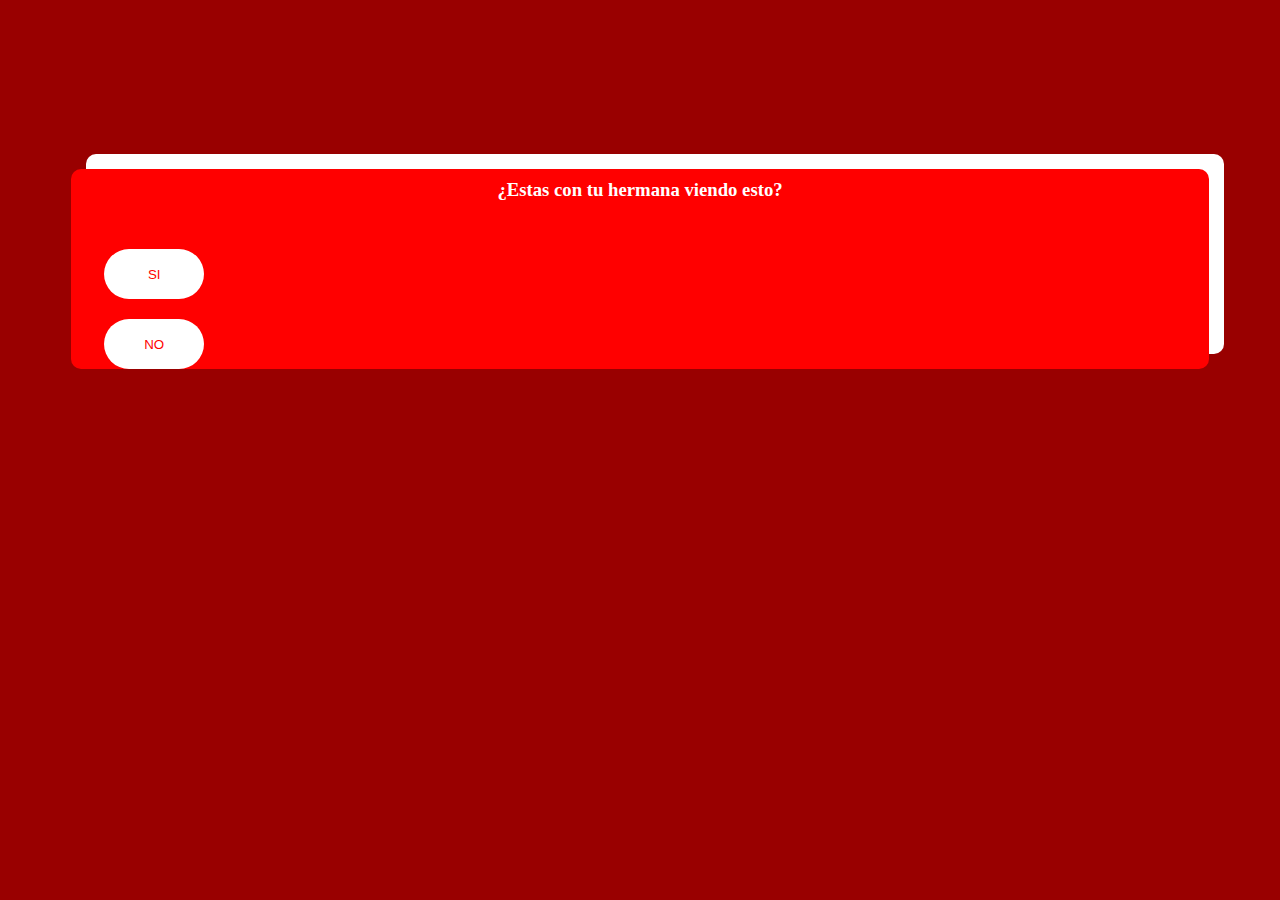
<file: 147/index.html>
<!DOCTYPE html>
<html lang="en">

<head>
    <meta charset="UTF-8">
    <meta name="viewport" content="width=device-width, initial-scale=1.0">
    <title>¿Estas Sola?</title>
    <link rel="stylesheet" href="tassika.css">
</head>

<body>


    <div class="cuadro">
        <h3 style="text-align: center;">¿Estas con tu hermana viendo esto?</h3>

        <form action="">
            <button type="submit">SI</button>
        </form>
        <form action="Inicio.html">
            <button type="submit">NO</button>
        </form>

    </div>

</body>

</html>
</file>
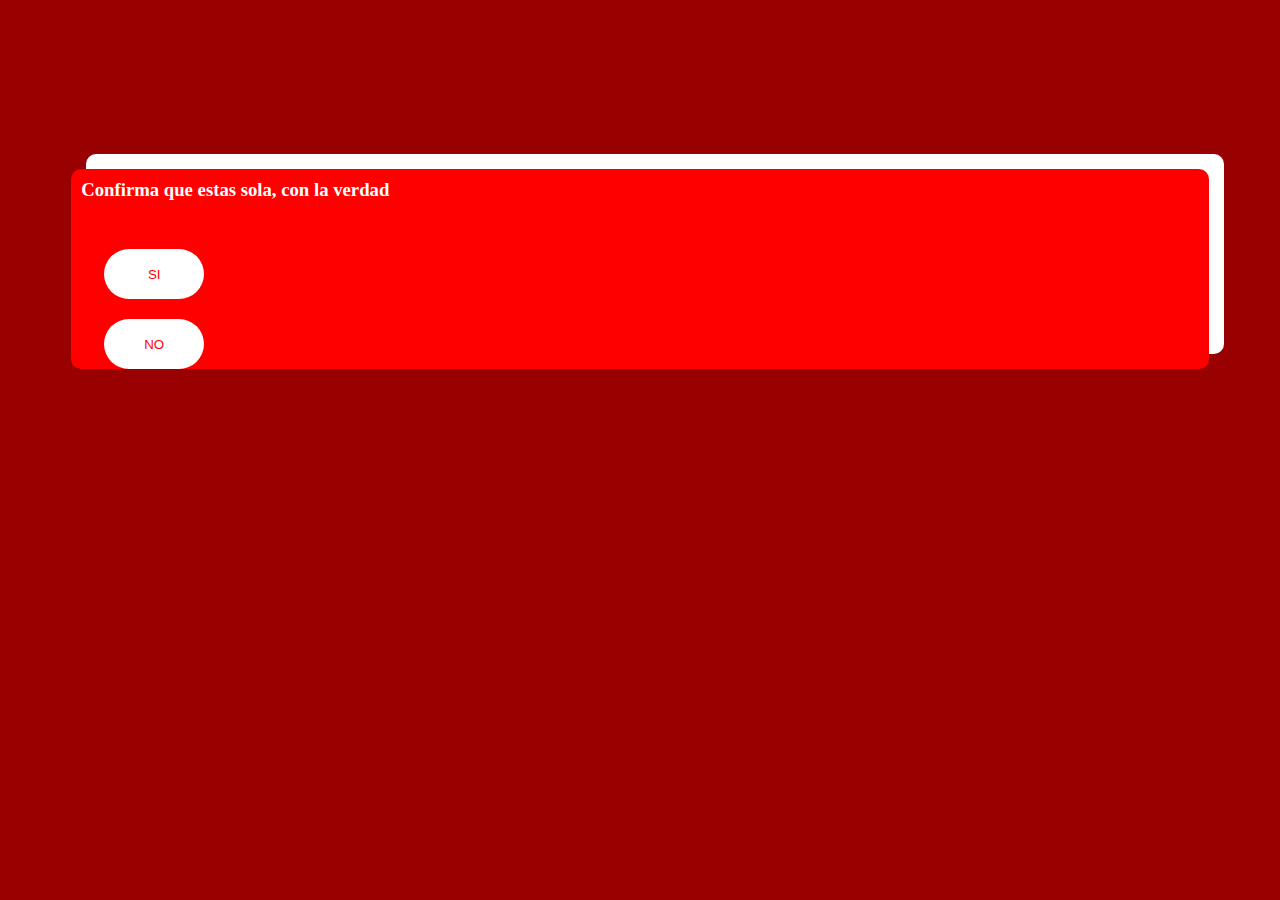
<file: 147/confirmacion.html>
<!DOCTYPE html>
<html lang="en">

<head>
    <meta charset="UTF-8">
    <meta name="viewport" content="width=device-width, initial-scale=1.0">
    <title>¿Estas segura?</title>
    <link rel="stylesheet" href="tassika.css">
</head>

<body>


    <div class="cuadro">
        <h3>Confirma que estas sola, con la verdad</h3>

        <div class="botones">
            <form action="Inicio.html">
                <button type="submit">SI</button>
            </form>
            <form action="NoTasSola.html">
                <button type="submit">NO</button>
            </form>
        </div>

    </div>

</body>

</html>
</file>
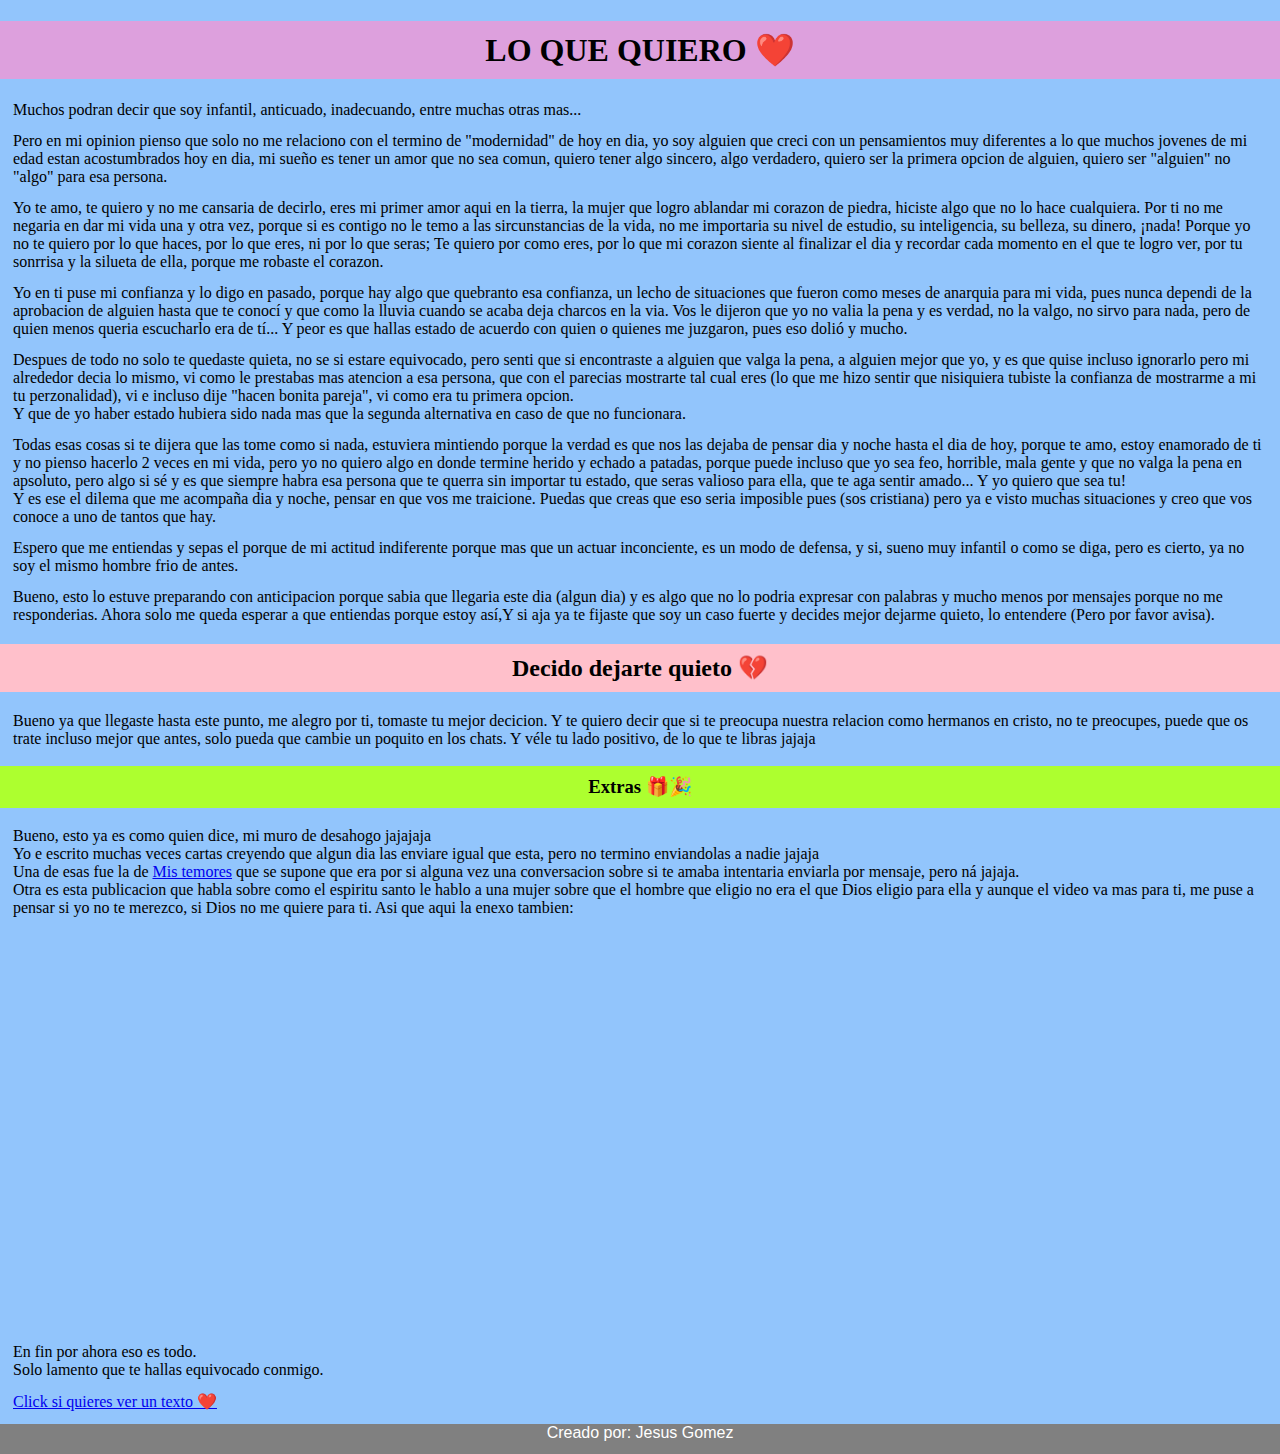
<file: 147/Inicio.html>
<!DOCTYPE html>
<html lang="en">

<head>
    <meta charset="UTF-8">
    <meta name="viewport" content="width=device-width, initial-scale=1.0">
    <title>I love you ❤️</title>
    <link rel="stylesheet" href="estilos.css">
</head>

<body>
    <center>
        <h1>LO QUE QUIERO ❤️</h1>
    </center>
    <p>Muchos podran decir que soy infantil, anticuado, inadecuando, entre muchas otras mas...</p>
    <p>
        Pero en mi opinion pienso que solo no me relaciono con el termino de "modernidad" de hoy en dia,
        yo soy alguien que creci con un pensamientos muy diferentes a lo que muchos jovenes de mi edad estan
        acostumbrados hoy en dia, mi sueño es tener un amor que no sea comun, quiero tener algo sincero, algo verdadero,
        quiero ser la primera opcion de alguien, quiero ser "alguien" no "algo" para esa persona.
    </p>
    <p>
        Yo te amo, te quiero y no me cansaria de decirlo, eres mi primer amor aqui en la tierra,
        la mujer que logro ablandar mi corazon de piedra, hiciste algo que no lo hace cualquiera.
        Por ti no me negaria en dar mi vida una y otra vez, porque si es contigo no le temo a las sircunstancias de la
        vida,
        no me importaria su nivel de estudio, su inteligencia, su belleza, su dinero, ¡nada!
        Porque yo no te quiero por lo que haces, por lo que eres, ni por lo que seras; Te quiero por como eres, por lo
        que mi corazon siente al finalizar
        el dia y recordar cada momento en el que te logro ver, por tu sonrrisa y la silueta de ella, porque me robaste
        el corazon.
    </p>
    <p>
        Yo en ti puse mi confianza y lo digo en pasado, porque hay algo que
        quebranto esa confianza, un lecho de situaciones que fueron como meses de anarquia para mi vida, pues
        nunca dependi de la aprobacion de alguien
        hasta que te conocí y que como la lluvia cuando se acaba deja charcos en la via.
        Vos le dijeron que yo no valia la pena y es verdad, no la valgo, no sirvo para nada, pero de quien menos queria
        escucharlo era de tí... Y peor es que
        hallas estado de acuerdo con quien o quienes me juzgaron, pues eso dolió y mucho.
    </p>
    <p>
        Despues de todo no solo te quedaste quieta, no se si estare equivocado, pero senti que si encontraste a alguien
        que valga la pena, a alguien
        mejor que yo, y es que quise incluso ignorarlo pero mi alrededor decia lo mismo, vi como le prestabas mas
        atencion a esa persona,
        que con el parecias mostrarte tal cual eres (lo que me hizo sentir que nisiquiera tubiste la confianza de
        mostrarme a mi tu perzonalidad),
        vi e incluso dije "hacen bonita pareja", vi como era tu primera opcion. <br>
        Y que de yo haber estado hubiera sido nada mas que la segunda alternativa en caso de que no funcionara.
    </p>
    <p>
        Todas esas cosas si te dijera que las tome como si nada, estuviera mintiendo porque la verdad es que
        nos las dejaba de pensar dia y noche hasta el dia de hoy, porque te amo, estoy enamorado de ti y no pienso
        hacerlo 2 veces en mi vida, pero yo no quiero algo en donde termine herido y echado a patadas, porque puede
        incluso que yo sea feo, horrible, mala gente y
        que no valga la pena en apsoluto, pero algo si sé y es que siempre habra esa persona que te querra sin importar
        tu estado, que seras valioso para ella, que te aga sentir amado... Y yo quiero que sea tu!
        <br> Y es ese el dilema que me acompaña dia y noche, pensar en que vos me traicione. Puedas que creas que eso
        seria imposible pues (sos cristiana) pero ya e visto muchas situaciones
        y creo que vos conoce a uno de tantos que hay.
    </p>
    <p>
        Espero que me entiendas y sepas el porque de mi actitud indiferente porque mas que un actuar inconciente, es un
        modo de defensa, y si, sueno muy infantil o como se diga, pero es cierto, ya no soy el mismo hombre frio de
        antes.
    </p>
    <p>
        Bueno, esto lo estuve preparando con anticipacion porque sabia que llegaria este dia (algun dia) y es algo que
        no lo podria expresar con palabras y mucho menos por mensajes porque no me responderias.
        Ahora solo me queda esperar a que entiendas porque estoy así,Y si aja ya te fijaste que soy un caso fuerte y
        decides mejor dejarme quieto,
        lo entendere (Pero por favor avisa).
    </p>
    <h2>
        <center>Decido dejarte quieto 💔</center>
    </h2>
    <p>
        Bueno ya que llegaste hasta este punto, me alegro por ti, tomaste tu mejor decicion.
        Y te quiero decir que si te preocupa nuestra relacion como hermanos en cristo, no te preocupes, puede que os
        trate incluso mejor que antes, solo pueda que cambie un poquito en los chats.
        Y véle tu lado positivo, de lo que te libras jajaja
    </p>
    <h3>
        <center>Extras 🎁🎉</center>
    </h3>
    <p>
        Bueno, esto ya es como quien dice, mi muro de desahogo jajajaja <br>
        Yo e escrito muchas veces cartas creyendo que algun dia las enviare igual que esta, pero no termino enviandolas
        a nadie jajaja <br>
        Una de esas fue la de <a href="MiesTemores.html">Mis temores</a> que se supone que era por si alguna vez una conversacion
        sobre si te amaba intentaria enviarla por mensaje, pero ná jajaja.
        <br>
        Otra es esta publicacion que habla sobre como el espiritu santo le hablo a una mujer sobre que el hombre que
        eligio no era el que Dios eligio para ella y aunque el video va mas para ti, me puse a pensar si yo no te
        merezco, si Dios no me quiere para ti. Asi que aqui la enexo tambien:
    </p>

    <div class="container">
        <iframe
            src="https://www.facebook.com/plugins/video.php?height=420&href=https%3A%2F%2Fwww.facebook.com%2FLaNoviaDelCordero2004%2Fvideos%2F375263128483886%2F&show_text=true&width=560&t=0"
            style="border:none;overflow:hidden" scrolling="no" frameborder="0" allowfullscreen="true"
            allow="autoplay; clipboard-write; encrypted-media; picture-in-picture; web-share" allowFullScreen="true">
        </iframe>
    </div>
    <p>
        En fin por ahora eso es todo. <br>
        Solo lamento que te hallas equivocado conmigo.
    </p>
    <p>
        <a href="poemita.html">Click si quieres ver un texto ❤️</a>
    </p>
    <footer>
        Creado por: Jesus Gomez
    </footer>




</body>

</html>
</file>
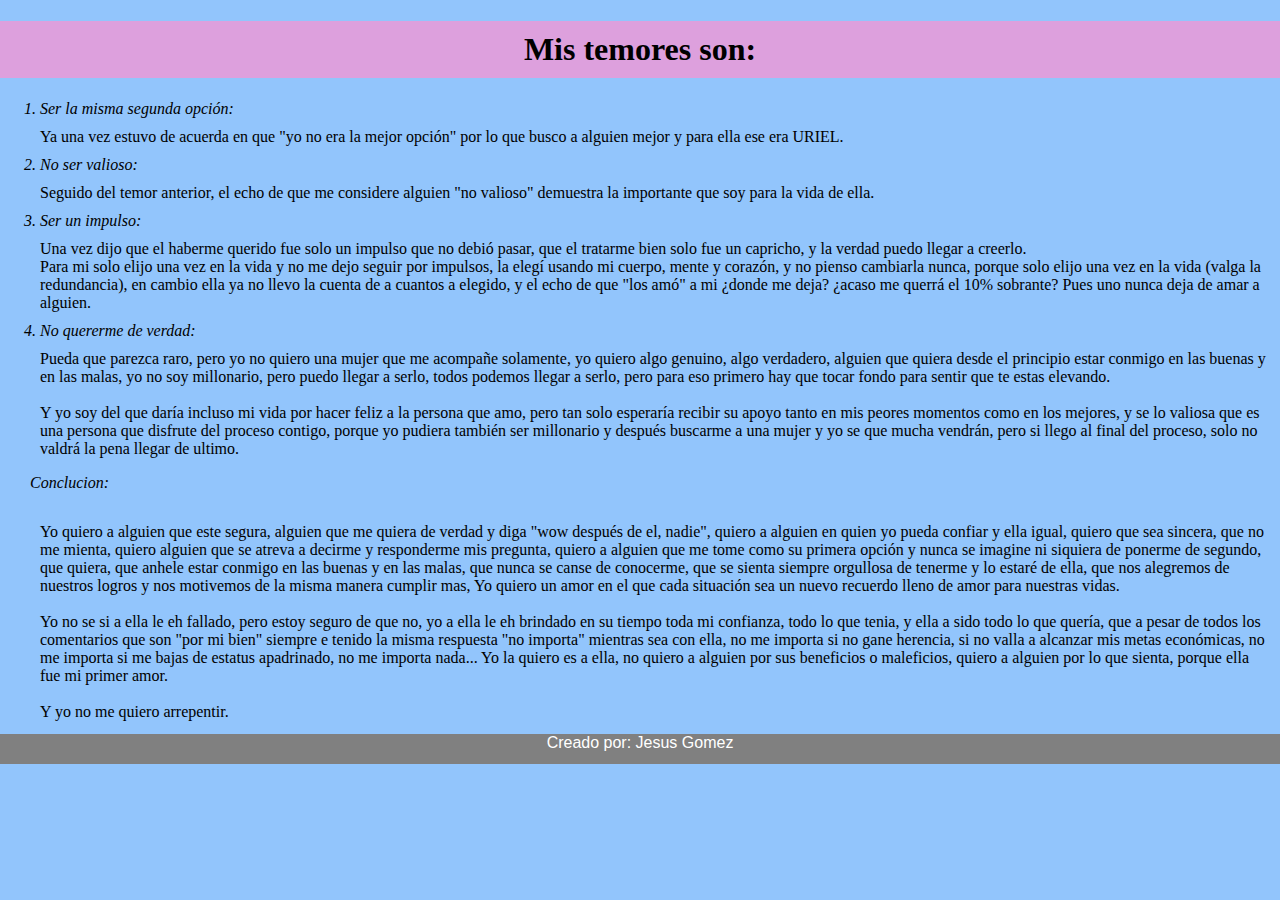
<file: 147/MiesTemores.html>
<!DOCTYPE html>
<html lang="en">

<head>
    <meta charset="UTF-8">
    <meta name="viewport" content="width=device-width, initial-scale=1.0">
    <title>Mis Temores</title>
    <link rel="stylesheet" href="estilos.css">
</head>

<body>
    <h1>
        <center>Mis temores son:</center>
    </h1>

    <ol>
        <li>Ser la misma segunda opción:</li>
        Ya una vez estuvo de acuerda en que "yo no era la mejor opción" por lo que busco a alguien mejor y para
        ella ese era
        URIEL.

        <li>No ser valioso:</li>
        Seguido del temor anterior, el echo de que me considere alguien "no valioso" demuestra la importante que soy
        para la
        vida de ella.

        <li>Ser un impulso:</li>
        Una vez dijo que el haberme querido fue solo un impulso que no debió pasar, que el tratarme bien solo fue un
        capricho, y
        la verdad puedo llegar a creerlo. <br>
        Para mi solo elijo una vez en la vida y no me dejo seguir por impulsos, la elegí usando mi cuerpo, mente y
        corazón, y no
        pienso cambiarla nunca, porque solo elijo una vez en la vida (valga la redundancia), en cambio ella ya no llevo
        la
        cuenta de a cuantos a elegido, y el echo de que "los amó" a mi ¿donde me deja? ¿acaso me querrá el 10% sobrante?
        Pues
        uno nunca deja de amar a alguien.

        <li>No quererme de verdad:</li>
        Pueda que parezca raro, pero yo no quiero una mujer que me acompañe solamente, yo quiero algo genuino, algo
        verdadero,
        alguien que quiera desde el principio estar conmigo en las buenas y en las malas, yo no soy millonario, pero
        puedo
        llegar a serlo, todos podemos llegar a serlo, pero para eso primero hay que tocar fondo para sentir que te estas
        elevando. <br> <br>
        Y yo soy del que daría incluso mi vida por hacer feliz a la persona que amo, pero tan solo esperaría recibir su
        apoyo
        tanto en mis peores momentos como en los mejores, y se lo valiosa que es una persona que disfrute del proceso
        contigo,
        porque yo pudiera también ser millonario y después buscarme a una mujer y yo se que mucha vendrán, pero si llego
        al
        final del proceso, solo no valdrá la pena llegar de ultimo.

    </ol>

    <p style="font-style: oblique; margin-left: 30px;">Conclucion:</p>
    <p style="margin-left: 40px;">
        <br>
        Yo quiero a alguien que este segura, alguien que me quiera de verdad y diga "wow después de el, nadie", quiero a
        alguien
        en quien yo pueda confiar y ella igual, quiero que sea sincera, que no me mienta, quiero alguien que se atreva a
        decirme
        y responderme mis pregunta, quiero a alguien que me tome como su primera opción y nunca se imagine ni siquiera
        de
        ponerme de segundo, que quiera, que anhele estar conmigo en las buenas y en las malas, que nunca se canse de
        conocerme,
        que se sienta siempre orgullosa de tenerme y lo estaré de ella, que nos alegremos de nuestros logros y nos
        motivemos de
        la misma manera cumplir mas, Yo quiero un amor en el que cada situación sea un nuevo recuerdo lleno de amor para
        nuestras vidas.
        <br> <br>
        Yo no se si a ella le eh fallado, pero estoy seguro de que no, yo a ella le eh brindado en su tiempo toda mi
        confianza,
        todo lo que tenia, y ella a sido todo lo que quería, que a pesar de todos los comentarios que son "por mi bien"
        siempre
        e tenido la misma respuesta "no importa" mientras sea con ella, no me importa si no gane herencia, si no valla a
        alcanzar mis metas económicas, no me importa si me bajas de estatus apadrinado, no me importa nada... Yo la
        quiero es a
        ella, no quiero a alguien por sus beneficios o maleficios, quiero a alguien por lo que sienta, porque ella fue
        mi primer
        amor.
        <br> <br>
        Y yo no me quiero arrepentir.
    </p>
    <footer>
        Creado por: Jesus Gomez
    </footer>

</body>

</html>
</file>
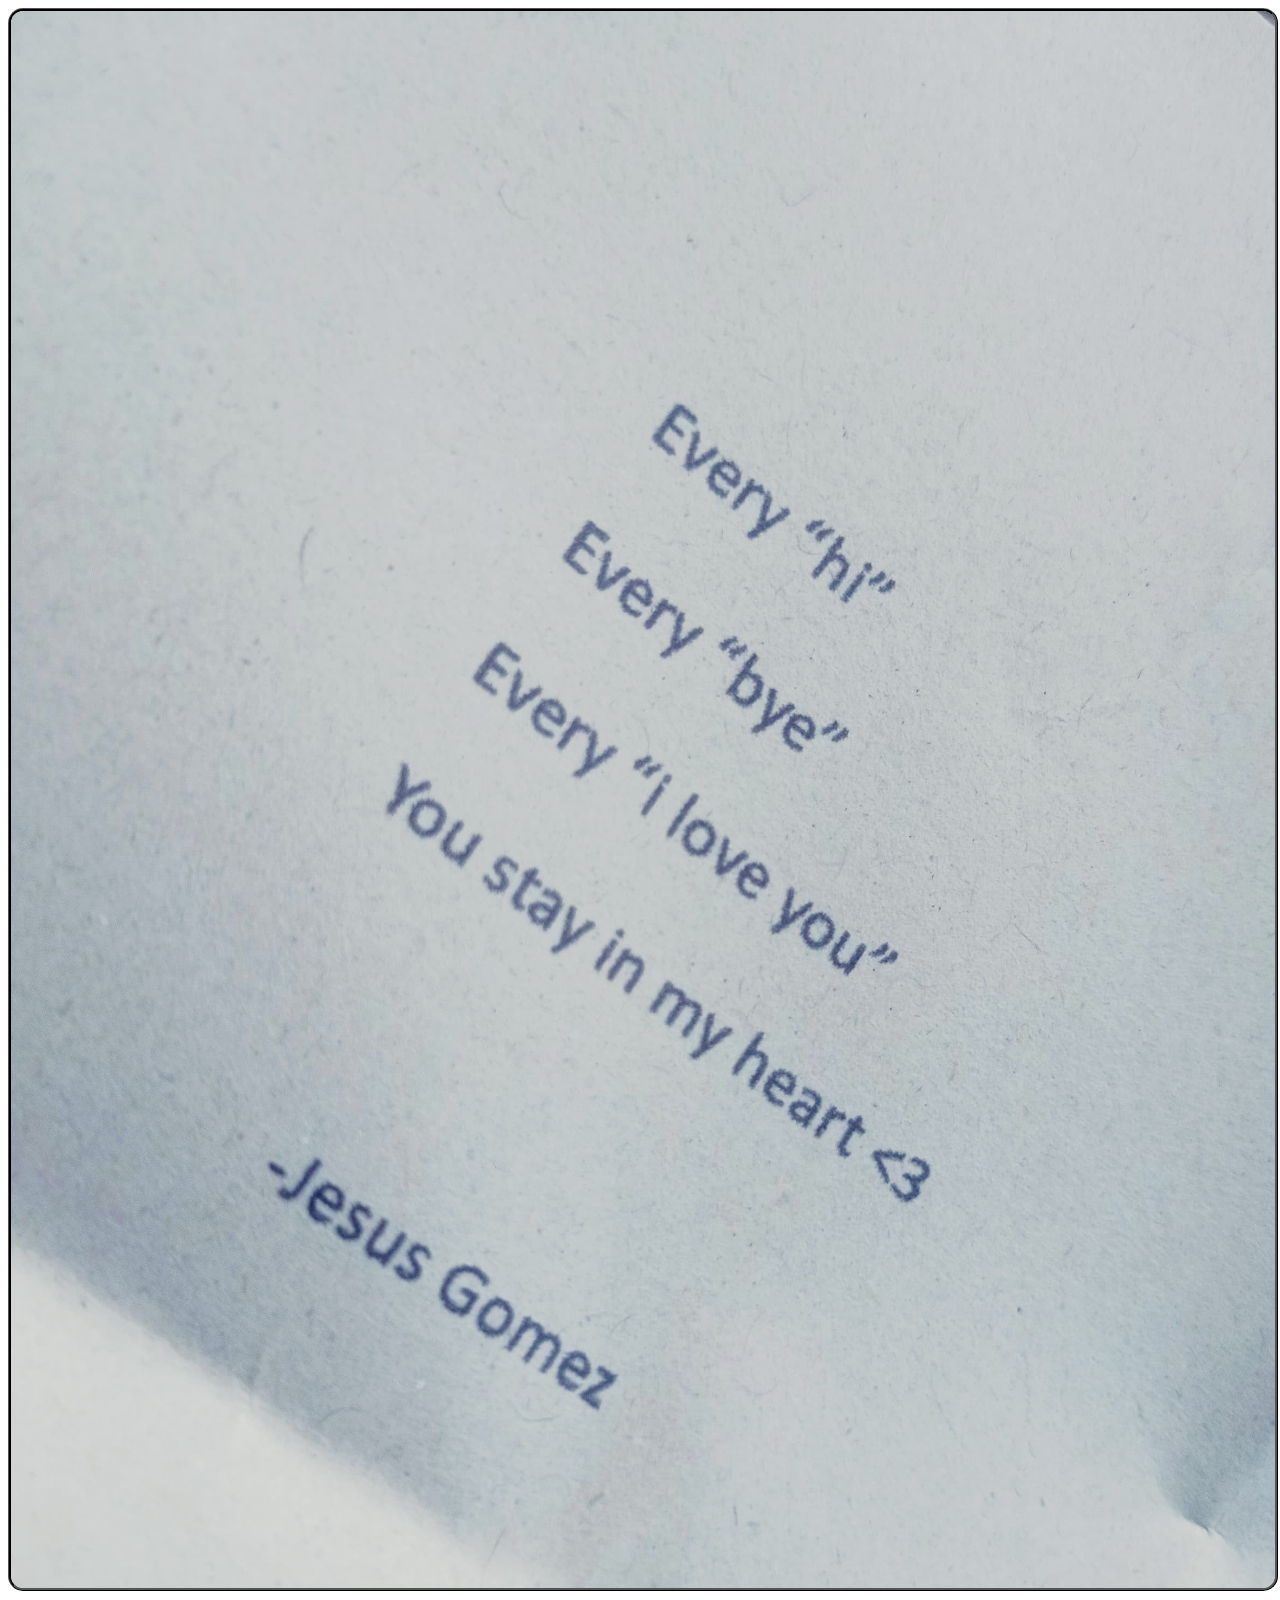
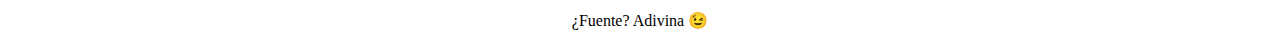
<file: 147/poemita.html>
<!DOCTYPE html>
<html lang="en">
<head>
    <meta charset="UTF-8">
    <meta name="viewport" content="width=device-width, initial-scale=1.0">
    <title>Poemita </title>
    <style>
        img{
            width: 100%;
            height: auto;
            border-radius: 15px;

            border: 3px black ridge;
            margin: auto;
        }
        p{
            text-align: center;
        }

    </style>
</head>
<body>
    <img src="poemita.jpeg">
    <p>¿Fuente? Adivina 😉</p>
</body>
</html>
</file>
<file: 147/tassika.css>
body {
    background-color: #990000;

}

.cuadro {
    position: relative;
    top: 150px;

    background-color: #FF0000;
    color: white;
    border-color: aliceblue;
    border: 10px;
    border-radius: 10px;
    box-shadow: 15px -15px ;

    max-width: 90%;
    height: 200px;

    margin: auto;


}
button{
    background-color: white;
    color: #FF0000;

    height: 50px;
    width: 100px;

    border: 0;
    border-radius: 25px;

    margin-top: 20px;
    margin-left: 33px;
}
button:active{
    background-color: gray;
    transform: scale(0.98);
    box-shadow: 3px 2px 22px 1px rgba(0, 0, 0, 0.24);
    color: white;
    background-color: #990000;
    transition: 0.2s all;
}

h3{
    padding: 10px;
}
</file>
<file: 147/estilos.css>
body {
    background-color: #92C5Fc;
    margin: 0;
}

p {
    margin: 13px;
}

h1 {
    background-color: plum;
    padding: 10px;
}

h2 {
    background-color: pink;
    padding: 10px;

}

h3 {
    background-color: greenyellow;
    padding: 10px;

}



.container iframe {
    display: block;
    position: relative;

    width: 90%;
    height: 400px;
    margin: auto;

}
footer{
    margin: auto;
    color: white;
    background-color: grey;
    height: 30px;
    text-align: center;
    padding: auto;
    font-family: 'Segoe UI', Tahoma, Geneva, Verdana, sans-serif;
}
li{
    bottom: 5px;
    margin-bottom: 10px;
    margin-top: 10px;
    font-style:oblique;
}
br{
    margin-bottom: 5px;
}
</file>
